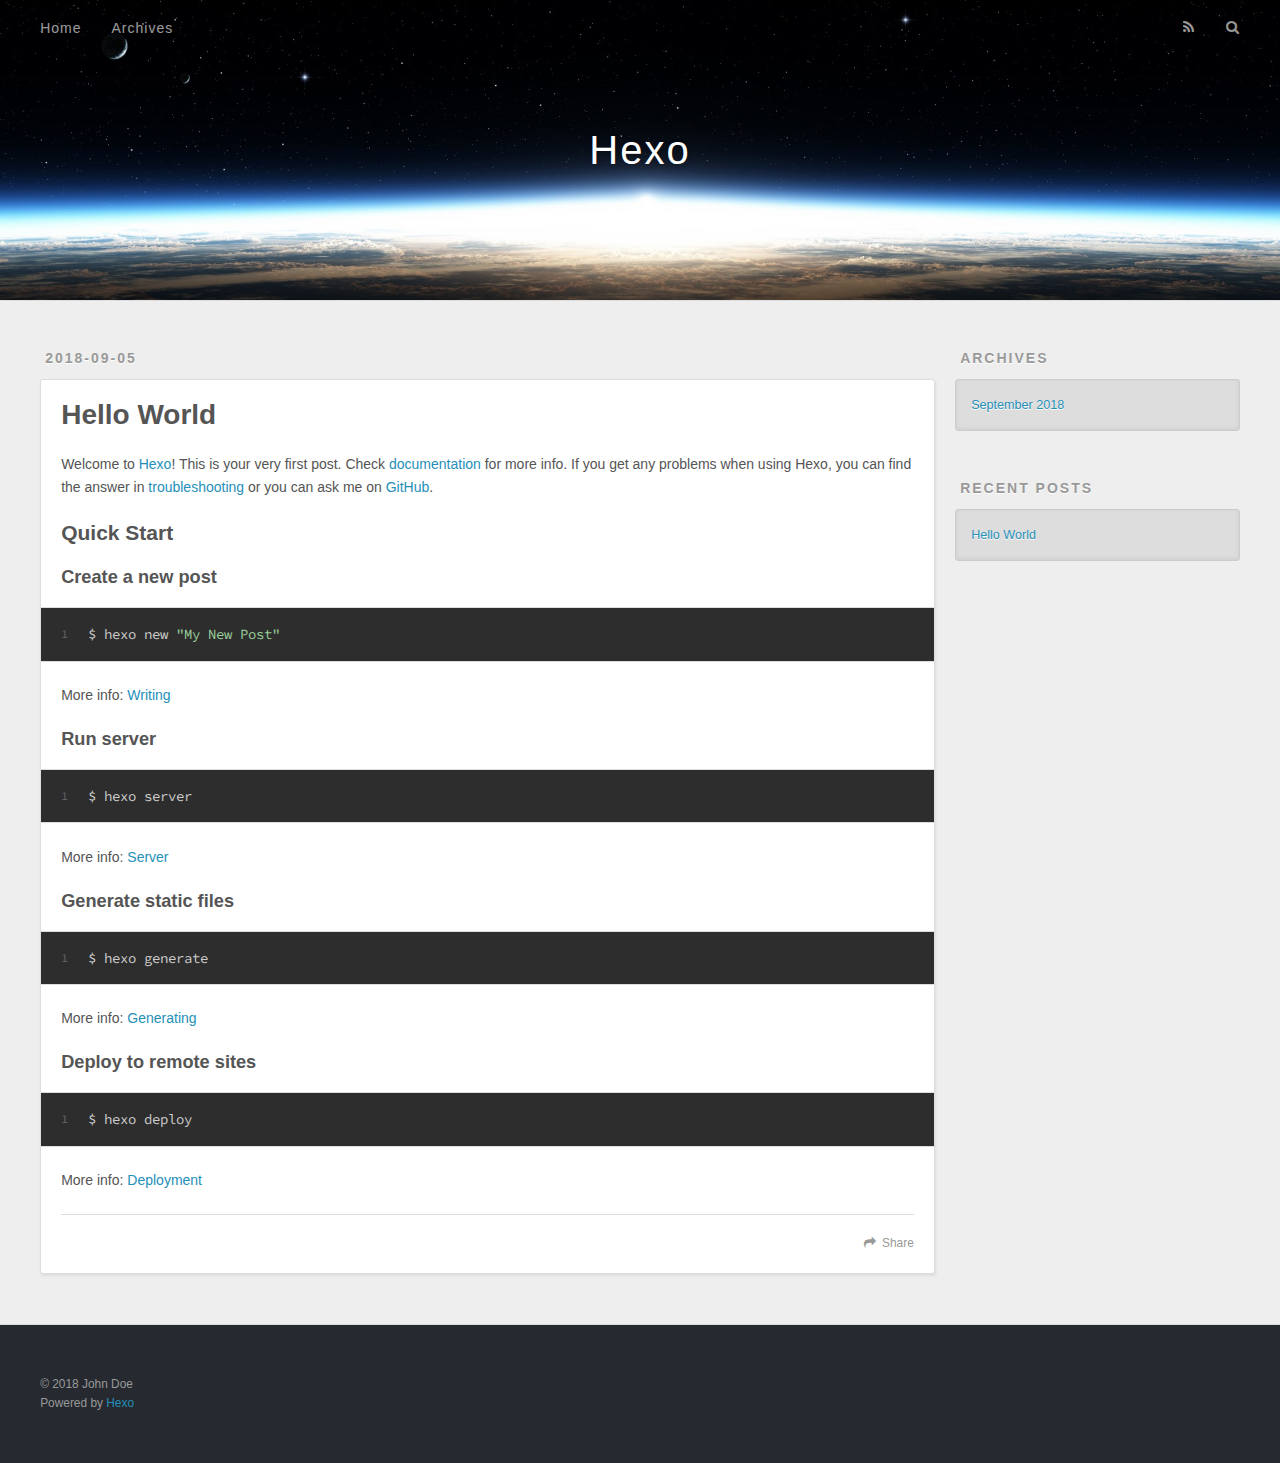
<file: index.html>
<!DOCTYPE html>
<html>
<head>
    <meta charset="utf-8">


    <title>Hexo</title>
    <meta name="viewport" content="width=device-width, initial-scale=1, maximum-scale=1">
    <meta property="og:type" content="website">
    <meta property="og:title" content="Hexo">
    <meta property="og:url" content="http://yoursite.com/index.html">
    <meta property="og:site_name" content="Hexo">
    <meta property="og:locale" content="default">
    <meta name="twitter:card" content="summary">
    <meta name="twitter:title" content="Hexo">

    <link rel="alternate" href="/atom.xml" title="Hexo" type="application/atom+xml">


    <link rel="icon" href="/favicon.png">


    <link href="//fonts.googleapis.com/css?family=Source+Code+Pro" rel="stylesheet" type="text/css">

    <link rel="stylesheet" href="/css/style.css">
</head>

<body>
<div id="container">
    <div id="wrap">
        <header id="header">
            <div id="banner"></div>
            <div id="header-outer" class="outer">
                <div id="header-title" class="inner">
                    <h1 id="logo-wrap">
                        <a href="/" id="logo">Hexo</a>
                    </h1>

                </div>
                <div id="header-inner" class="inner">
                    <nav id="main-nav">
                        <a id="main-nav-toggle" class="nav-icon"></a>

                        <a class="main-nav-link" href="/">Home</a>

                        <a class="main-nav-link" href="/archives">Archives</a>

                    </nav>
                    <nav id="sub-nav">

                        <a id="nav-rss-link" class="nav-icon" href="/atom.xml" title="RSS Feed"></a>

                        <a id="nav-search-btn" class="nav-icon" title="Search"></a>
                    </nav>
                    <div id="search-form-wrap">
                        <form action="//google.com/search" method="get" accept-charset="UTF-8" class="search-form">
                            <input type="search" name="q" class="search-form-input" placeholder="Search">
                            <button type="submit" class="search-form-submit">&#xF002;</button>
                            <input type="hidden" name="sitesearch" value="http://yoursite.com"></form>
                    </div>
                </div>
            </div>
        </header>
        <div class="outer">
            <section id="main">

                <article id="post-hello-world" class="article article-type-post" itemscope itemprop="blogPost">
                    <div class="article-meta">
                        <a href="/2018/09/05/hello-world/" class="article-date">
                            <time datetime="2018-09-05T05:37:55.476Z" itemprop="datePublished">2018-09-05</time>
                        </a>

                    </div>
                    <div class="article-inner">


                        <header class="article-header">


                            <h1 itemprop="name">
                                <a class="article-title" href="/2018/09/05/hello-world/">Hello World</a>
                            </h1>


                        </header>

                        <div class="article-entry" itemprop="articleBody">

                            <p>Welcome to <a href="https://hexo.io/" target="_blank" rel="noopener">Hexo</a>! This is
                                your very first post. Check <a href="https://hexo.io/docs/" target="_blank"
                                                               rel="noopener">documentation</a> for more info. If you
                                get any problems when using Hexo, you can find the answer in <a
                                        href="https://hexo.io/docs/troubleshooting.html" target="_blank" rel="noopener">troubleshooting</a>
                                or you can ask me on <a href="https://github.com/hexojs/hexo/issues" target="_blank"
                                                        rel="noopener">GitHub</a>.</p>
                            <h2 id="Quick-Start"><a href="#Quick-Start" class="headerlink" title="Quick Start"></a>Quick
                                Start</h2>
                            <h3 id="Create-a-new-post"><a href="#Create-a-new-post" class="headerlink"
                                                          title="Create a new post"></a>Create a new post</h3>
                            <figure class="highlight bash">
                                <table>
                                    <tr>
                                        <td class="gutter">
                                            <pre><span class="line">1</span><br></pre>
                                        </td>
                                        <td class="code">
                                            <pre><span class="line">$ hexo new <span class="string">"My New Post"</span></span><br></pre>
                                        </td>
                                    </tr>
                                </table>
                            </figure>
                            <p>More info: <a href="https://hexo.io/docs/writing.html" target="_blank" rel="noopener">Writing</a>
                            </p>
                            <h3 id="Run-server"><a href="#Run-server" class="headerlink" title="Run server"></a>Run
                                server</h3>
                            <figure class="highlight bash">
                                <table>
                                    <tr>
                                        <td class="gutter">
                                            <pre><span class="line">1</span><br></pre>
                                        </td>
                                        <td class="code">
                                            <pre><span class="line">$ hexo server</span><br></pre>
                                        </td>
                                    </tr>
                                </table>
                            </figure>
                            <p>More info: <a href="https://hexo.io/docs/server.html" target="_blank" rel="noopener">Server</a>
                            </p>
                            <h3 id="Generate-static-files"><a href="#Generate-static-files" class="headerlink"
                                                              title="Generate static files"></a>Generate static files
                            </h3>
                            <figure class="highlight bash">
                                <table>
                                    <tr>
                                        <td class="gutter">
                                            <pre><span class="line">1</span><br></pre>
                                        </td>
                                        <td class="code">
                                            <pre><span class="line">$ hexo generate</span><br></pre>
                                        </td>
                                    </tr>
                                </table>
                            </figure>
                            <p>More info: <a href="https://hexo.io/docs/generating.html" target="_blank" rel="noopener">Generating</a>
                            </p>
                            <h3 id="Deploy-to-remote-sites"><a href="#Deploy-to-remote-sites" class="headerlink"
                                                               title="Deploy to remote sites"></a>Deploy to remote sites
                            </h3>
                            <figure class="highlight bash">
                                <table>
                                    <tr>
                                        <td class="gutter">
                                            <pre><span class="line">1</span><br></pre>
                                        </td>
                                        <td class="code">
                                            <pre><span class="line">$ hexo deploy</span><br></pre>
                                        </td>
                                    </tr>
                                </table>
                            </figure>
                            <p>More info: <a href="https://hexo.io/docs/deployment.html" target="_blank" rel="noopener">Deployment</a>
                            </p>


                        </div>
                        <footer class="article-footer">
                            <a data-url="http://yoursite.com/2018/09/05/hello-world/"
                               data-id="cjloprr9y00005wq938q7qvuk" class="article-share-link">Share</a>


                        </footer>
                    </div>

                </article>


            </section>

            <aside id="sidebar">


                <div class="widget-wrap">
                    <h3 class="widget-title">Archives</h3>
                    <div class="widget">
                        <ul class="archive-list">
                            <li class="archive-list-item"><a class="archive-list-link" href="/archives/2018/09/">September
                                2018</a></li>
                        </ul>
                    </div>
                </div>


                <div class="widget-wrap">
                    <h3 class="widget-title">Recent Posts</h3>
                    <div class="widget">
                        <ul>

                            <li>
                                <a href="/2018/09/05/hello-world/">Hello World</a>
                            </li>

                        </ul>
                    </div>
                </div>


            </aside>

        </div>
        <footer id="footer">

            <div class="outer">
                <div id="footer-info" class="inner">
                    &copy; 2018 John Doe<br>
                    Powered by <a href="http://hexo.io/" target="_blank">Hexo</a>
                </div>
            </div>
        </footer>
    </div>
    <nav id="mobile-nav">

        <a href="/" class="mobile-nav-link">Home</a>

        <a href="/archives" class="mobile-nav-link">Archives</a>

    </nav>


    <script src="//ajax.googleapis.com/ajax/libs/jquery/2.0.3/jquery.min.js"></script>


    <link rel="stylesheet" href="/fancybox/jquery.fancybox.css">
    <script src="/fancybox/jquery.fancybox.pack.js"></script>


    <script src="/js/script.js"></script>


</div>
</body>
</html>
</file>
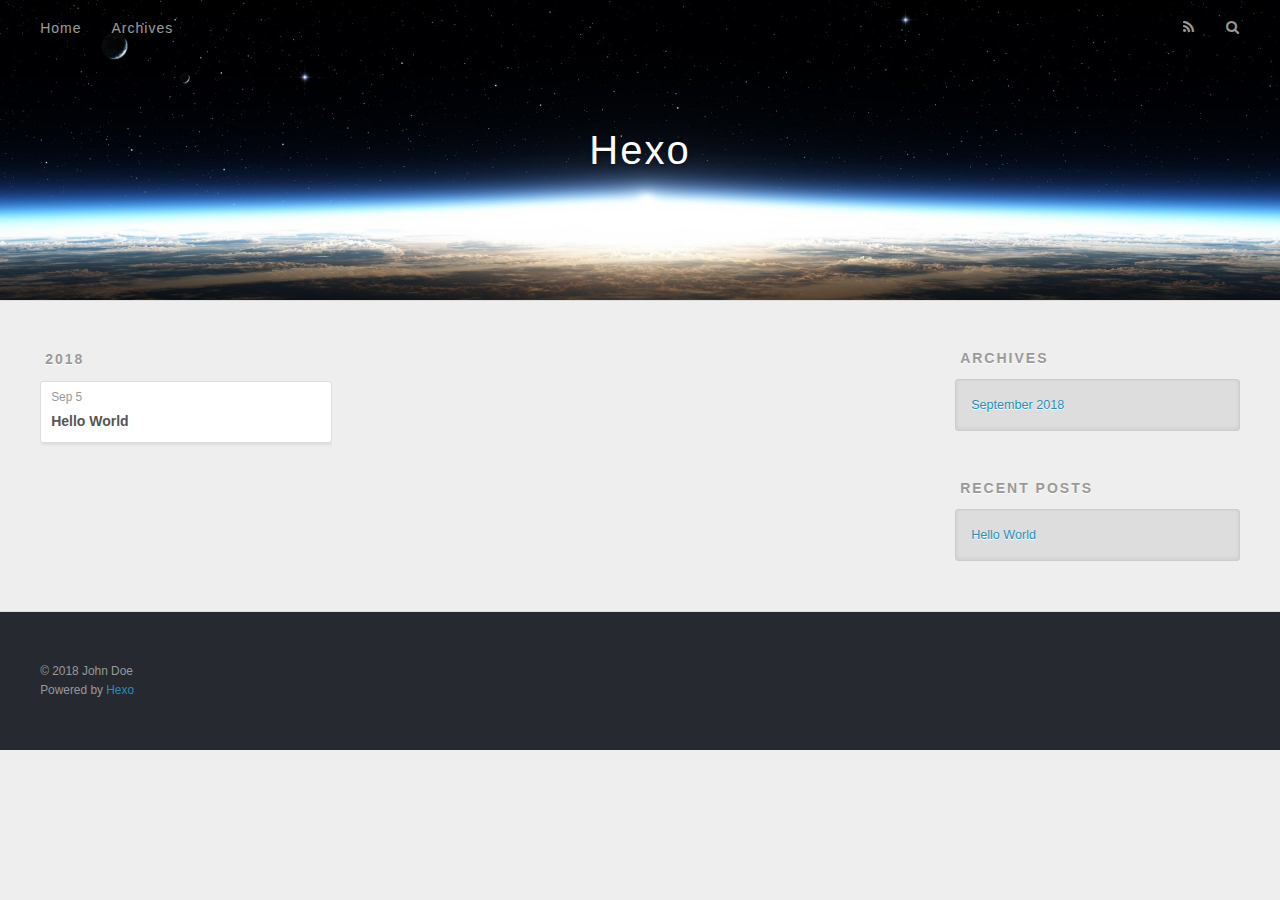
<file: archives/index.html>
<!DOCTYPE html>
<html>
<head>
  <meta charset="utf-8">
  

  
  <title>Archives | Hexo</title>
  <meta name="viewport" content="width=device-width, initial-scale=1, maximum-scale=1">
  <meta property="og:type" content="website">
<meta property="og:title" content="Hexo">
<meta property="og:url" content="http://yoursite.com/archives/index.html">
<meta property="og:site_name" content="Hexo">
<meta property="og:locale" content="default">
<meta name="twitter:card" content="summary">
<meta name="twitter:title" content="Hexo">
  
    <link rel="alternate" href="/atom.xml" title="Hexo" type="application/atom+xml">
  
  
    <link rel="icon" href="/favicon.png">
  
  
    <link href="//fonts.googleapis.com/css?family=Source+Code+Pro" rel="stylesheet" type="text/css">
  
  <link rel="stylesheet" href="/css/style.css">
</head>

<body>
  <div id="container">
    <div id="wrap">
      <header id="header">
  <div id="banner"></div>
  <div id="header-outer" class="outer">
    <div id="header-title" class="inner">
      <h1 id="logo-wrap">
        <a href="/" id="logo">Hexo</a>
      </h1>
      
    </div>
    <div id="header-inner" class="inner">
      <nav id="main-nav">
        <a id="main-nav-toggle" class="nav-icon"></a>
        
          <a class="main-nav-link" href="/">Home</a>
        
          <a class="main-nav-link" href="/archives">Archives</a>
        
      </nav>
      <nav id="sub-nav">
        
          <a id="nav-rss-link" class="nav-icon" href="/atom.xml" title="RSS Feed"></a>
        
        <a id="nav-search-btn" class="nav-icon" title="Search"></a>
      </nav>
      <div id="search-form-wrap">
        <form action="//google.com/search" method="get" accept-charset="UTF-8" class="search-form"><input type="search" name="q" class="search-form-input" placeholder="Search"><button type="submit" class="search-form-submit">&#xF002;</button><input type="hidden" name="sitesearch" value="http://yoursite.com"></form>
      </div>
    </div>
  </div>
</header>
      <div class="outer">
        <section id="main">
  
  
    
    
      
      
      <section class="archives-wrap">
        <div class="archive-year-wrap">
          <a href="/archives/2018" class="archive-year">2018</a>
        </div>
        <div class="archives">
    
    <article class="archive-article archive-type-post">
  <div class="archive-article-inner">
    <header class="archive-article-header">
      <a href="/2018/09/05/hello-world/" class="archive-article-date">
  <time datetime="2018-09-05T05:37:55.476Z" itemprop="datePublished">Sep 5</time>
</a>
      
  
    <h1 itemprop="name">
      <a class="archive-article-title" href="/2018/09/05/hello-world/">Hello World</a>
    </h1>
  

    </header>
  </div>
</article>
  
  
    </div></section>
  


</section>
        
          <aside id="sidebar">
  
    

  
    

  
    
  
    
  <div class="widget-wrap">
    <h3 class="widget-title">Archives</h3>
    <div class="widget">
      <ul class="archive-list"><li class="archive-list-item"><a class="archive-list-link" href="/archives/2018/09/">September 2018</a></li></ul>
    </div>
  </div>


  
    
  <div class="widget-wrap">
    <h3 class="widget-title">Recent Posts</h3>
    <div class="widget">
      <ul>
        
          <li>
            <a href="/2018/09/05/hello-world/">Hello World</a>
          </li>
        
      </ul>
    </div>
  </div>

  
</aside>
        
      </div>
      <footer id="footer">
  
  <div class="outer">
    <div id="footer-info" class="inner">
      &copy; 2018 John Doe<br>
      Powered by <a href="http://hexo.io/" target="_blank">Hexo</a>
    </div>
  </div>
</footer>
    </div>
    <nav id="mobile-nav">
  
    <a href="/" class="mobile-nav-link">Home</a>
  
    <a href="/archives" class="mobile-nav-link">Archives</a>
  
</nav>
    

<script src="//ajax.googleapis.com/ajax/libs/jquery/2.0.3/jquery.min.js"></script>


  <link rel="stylesheet" href="/fancybox/jquery.fancybox.css">
  <script src="/fancybox/jquery.fancybox.pack.js"></script>


<script src="/js/script.js"></script>



  </div>
</body>
</html>
</file>
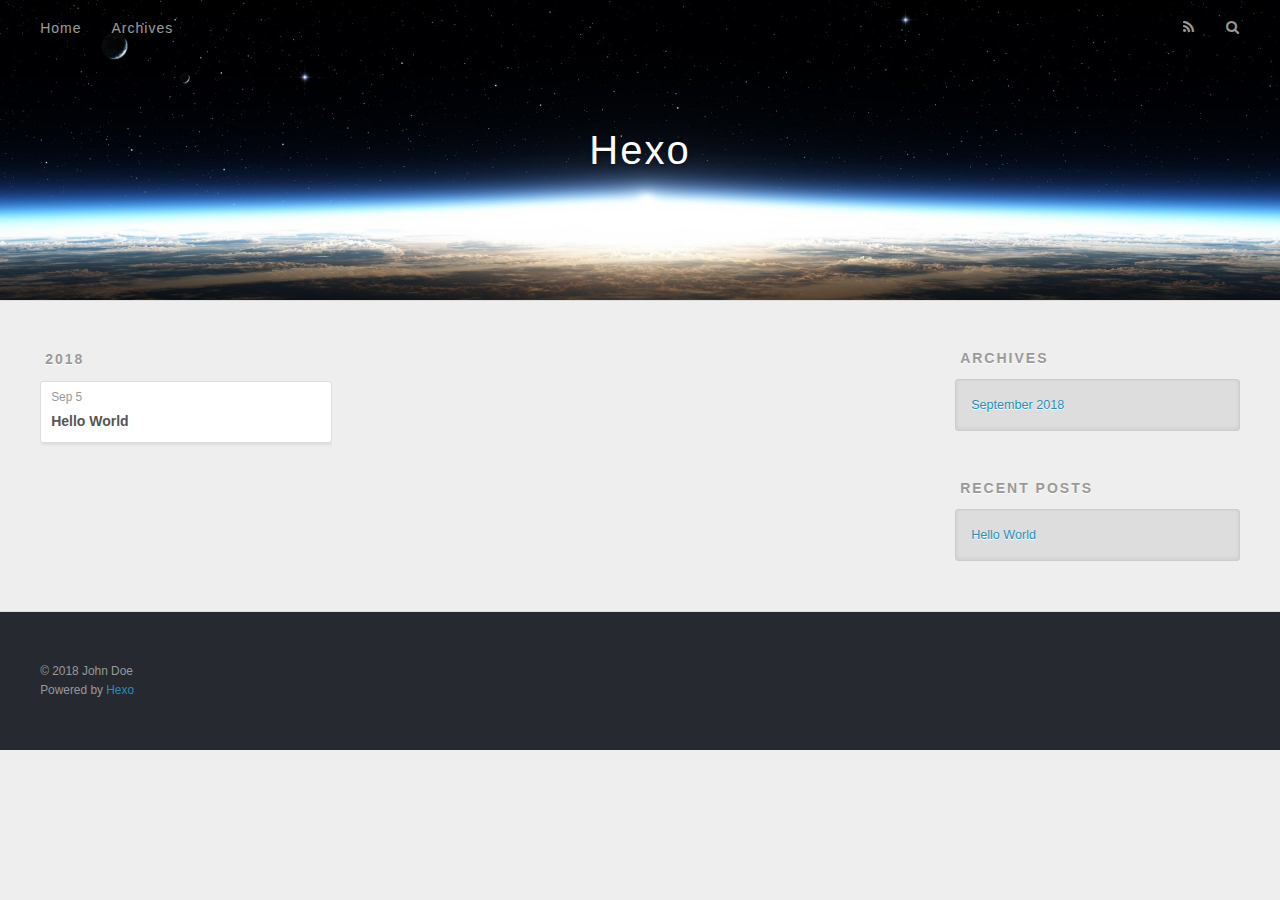
<file: archives/2018/index.html>
<!DOCTYPE html>
<html>
<head>
  <meta charset="utf-8">
  

  
  <title>Archives: 2018 | Hexo</title>
  <meta name="viewport" content="width=device-width, initial-scale=1, maximum-scale=1">
  <meta property="og:type" content="website">
<meta property="og:title" content="Hexo">
<meta property="og:url" content="http://yoursite.com/archives/2018/index.html">
<meta property="og:site_name" content="Hexo">
<meta property="og:locale" content="default">
<meta name="twitter:card" content="summary">
<meta name="twitter:title" content="Hexo">
  
    <link rel="alternate" href="/atom.xml" title="Hexo" type="application/atom+xml">
  
  
    <link rel="icon" href="/favicon.png">
  
  
    <link href="//fonts.googleapis.com/css?family=Source+Code+Pro" rel="stylesheet" type="text/css">
  
  <link rel="stylesheet" href="/css/style.css">
</head>

<body>
  <div id="container">
    <div id="wrap">
      <header id="header">
  <div id="banner"></div>
  <div id="header-outer" class="outer">
    <div id="header-title" class="inner">
      <h1 id="logo-wrap">
        <a href="/" id="logo">Hexo</a>
      </h1>
      
    </div>
    <div id="header-inner" class="inner">
      <nav id="main-nav">
        <a id="main-nav-toggle" class="nav-icon"></a>
        
          <a class="main-nav-link" href="/">Home</a>
        
          <a class="main-nav-link" href="/archives">Archives</a>
        
      </nav>
      <nav id="sub-nav">
        
          <a id="nav-rss-link" class="nav-icon" href="/atom.xml" title="RSS Feed"></a>
        
        <a id="nav-search-btn" class="nav-icon" title="Search"></a>
      </nav>
      <div id="search-form-wrap">
        <form action="//google.com/search" method="get" accept-charset="UTF-8" class="search-form"><input type="search" name="q" class="search-form-input" placeholder="Search"><button type="submit" class="search-form-submit">&#xF002;</button><input type="hidden" name="sitesearch" value="http://yoursite.com"></form>
      </div>
    </div>
  </div>
</header>
      <div class="outer">
        <section id="main">
  
  
    
    
      
      
      <section class="archives-wrap">
        <div class="archive-year-wrap">
          <a href="/archives/2018" class="archive-year">2018</a>
        </div>
        <div class="archives">
    
    <article class="archive-article archive-type-post">
  <div class="archive-article-inner">
    <header class="archive-article-header">
      <a href="/2018/09/05/hello-world/" class="archive-article-date">
  <time datetime="2018-09-05T05:37:55.476Z" itemprop="datePublished">Sep 5</time>
</a>
      
  
    <h1 itemprop="name">
      <a class="archive-article-title" href="/2018/09/05/hello-world/">Hello World</a>
    </h1>
  

    </header>
  </div>
</article>
  
  
    </div></section>
  


</section>
        
          <aside id="sidebar">
  
    

  
    

  
    
  
    
  <div class="widget-wrap">
    <h3 class="widget-title">Archives</h3>
    <div class="widget">
      <ul class="archive-list"><li class="archive-list-item"><a class="archive-list-link" href="/archives/2018/09/">September 2018</a></li></ul>
    </div>
  </div>


  
    
  <div class="widget-wrap">
    <h3 class="widget-title">Recent Posts</h3>
    <div class="widget">
      <ul>
        
          <li>
            <a href="/2018/09/05/hello-world/">Hello World</a>
          </li>
        
      </ul>
    </div>
  </div>

  
</aside>
        
      </div>
      <footer id="footer">
  
  <div class="outer">
    <div id="footer-info" class="inner">
      &copy; 2018 John Doe<br>
      Powered by <a href="http://hexo.io/" target="_blank">Hexo</a>
    </div>
  </div>
</footer>
    </div>
    <nav id="mobile-nav">
  
    <a href="/" class="mobile-nav-link">Home</a>
  
    <a href="/archives" class="mobile-nav-link">Archives</a>
  
</nav>
    

<script src="//ajax.googleapis.com/ajax/libs/jquery/2.0.3/jquery.min.js"></script>


  <link rel="stylesheet" href="/fancybox/jquery.fancybox.css">
  <script src="/fancybox/jquery.fancybox.pack.js"></script>


<script src="/js/script.js"></script>



  </div>
</body>
</html>
</file>
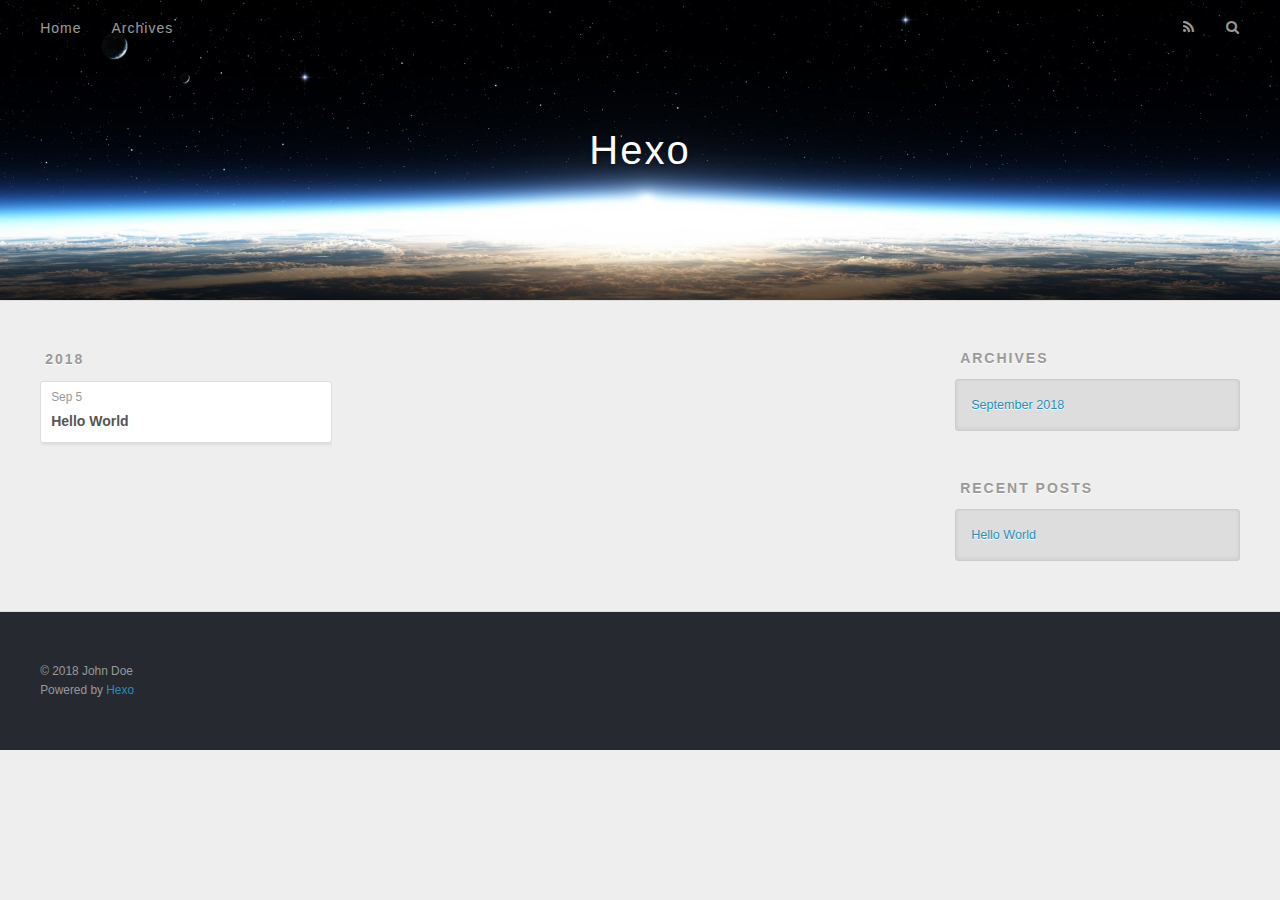
<file: archives/2018/09/index.html>
<!DOCTYPE html>
<html>
<head>
  <meta charset="utf-8">
  

  
  <title>Archives: 2018/9 | Hexo</title>
  <meta name="viewport" content="width=device-width, initial-scale=1, maximum-scale=1">
  <meta property="og:type" content="website">
<meta property="og:title" content="Hexo">
<meta property="og:url" content="http://yoursite.com/archives/2018/09/index.html">
<meta property="og:site_name" content="Hexo">
<meta property="og:locale" content="default">
<meta name="twitter:card" content="summary">
<meta name="twitter:title" content="Hexo">
  
    <link rel="alternate" href="/atom.xml" title="Hexo" type="application/atom+xml">
  
  
    <link rel="icon" href="/favicon.png">
  
  
    <link href="//fonts.googleapis.com/css?family=Source+Code+Pro" rel="stylesheet" type="text/css">
  
  <link rel="stylesheet" href="/css/style.css">
</head>

<body>
  <div id="container">
    <div id="wrap">
      <header id="header">
  <div id="banner"></div>
  <div id="header-outer" class="outer">
    <div id="header-title" class="inner">
      <h1 id="logo-wrap">
        <a href="/" id="logo">Hexo</a>
      </h1>
      
    </div>
    <div id="header-inner" class="inner">
      <nav id="main-nav">
        <a id="main-nav-toggle" class="nav-icon"></a>
        
          <a class="main-nav-link" href="/">Home</a>
        
          <a class="main-nav-link" href="/archives">Archives</a>
        
      </nav>
      <nav id="sub-nav">
        
          <a id="nav-rss-link" class="nav-icon" href="/atom.xml" title="RSS Feed"></a>
        
        <a id="nav-search-btn" class="nav-icon" title="Search"></a>
      </nav>
      <div id="search-form-wrap">
        <form action="//google.com/search" method="get" accept-charset="UTF-8" class="search-form"><input type="search" name="q" class="search-form-input" placeholder="Search"><button type="submit" class="search-form-submit">&#xF002;</button><input type="hidden" name="sitesearch" value="http://yoursite.com"></form>
      </div>
    </div>
  </div>
</header>
      <div class="outer">
        <section id="main">
  
  
    
    
      
      
      <section class="archives-wrap">
        <div class="archive-year-wrap">
          <a href="/archives/2018" class="archive-year">2018</a>
        </div>
        <div class="archives">
    
    <article class="archive-article archive-type-post">
  <div class="archive-article-inner">
    <header class="archive-article-header">
      <a href="/2018/09/05/hello-world/" class="archive-article-date">
  <time datetime="2018-09-05T05:37:55.476Z" itemprop="datePublished">Sep 5</time>
</a>
      
  
    <h1 itemprop="name">
      <a class="archive-article-title" href="/2018/09/05/hello-world/">Hello World</a>
    </h1>
  

    </header>
  </div>
</article>
  
  
    </div></section>
  


</section>
        
          <aside id="sidebar">
  
    

  
    

  
    
  
    
  <div class="widget-wrap">
    <h3 class="widget-title">Archives</h3>
    <div class="widget">
      <ul class="archive-list"><li class="archive-list-item"><a class="archive-list-link" href="/archives/2018/09/">September 2018</a></li></ul>
    </div>
  </div>


  
    
  <div class="widget-wrap">
    <h3 class="widget-title">Recent Posts</h3>
    <div class="widget">
      <ul>
        
          <li>
            <a href="/2018/09/05/hello-world/">Hello World</a>
          </li>
        
      </ul>
    </div>
  </div>

  
</aside>
        
      </div>
      <footer id="footer">
  
  <div class="outer">
    <div id="footer-info" class="inner">
      &copy; 2018 John Doe<br>
      Powered by <a href="http://hexo.io/" target="_blank">Hexo</a>
    </div>
  </div>
</footer>
    </div>
    <nav id="mobile-nav">
  
    <a href="/" class="mobile-nav-link">Home</a>
  
    <a href="/archives" class="mobile-nav-link">Archives</a>
  
</nav>
    

<script src="//ajax.googleapis.com/ajax/libs/jquery/2.0.3/jquery.min.js"></script>


  <link rel="stylesheet" href="/fancybox/jquery.fancybox.css">
  <script src="/fancybox/jquery.fancybox.pack.js"></script>


<script src="/js/script.js"></script>



  </div>
</body>
</html>
</file>
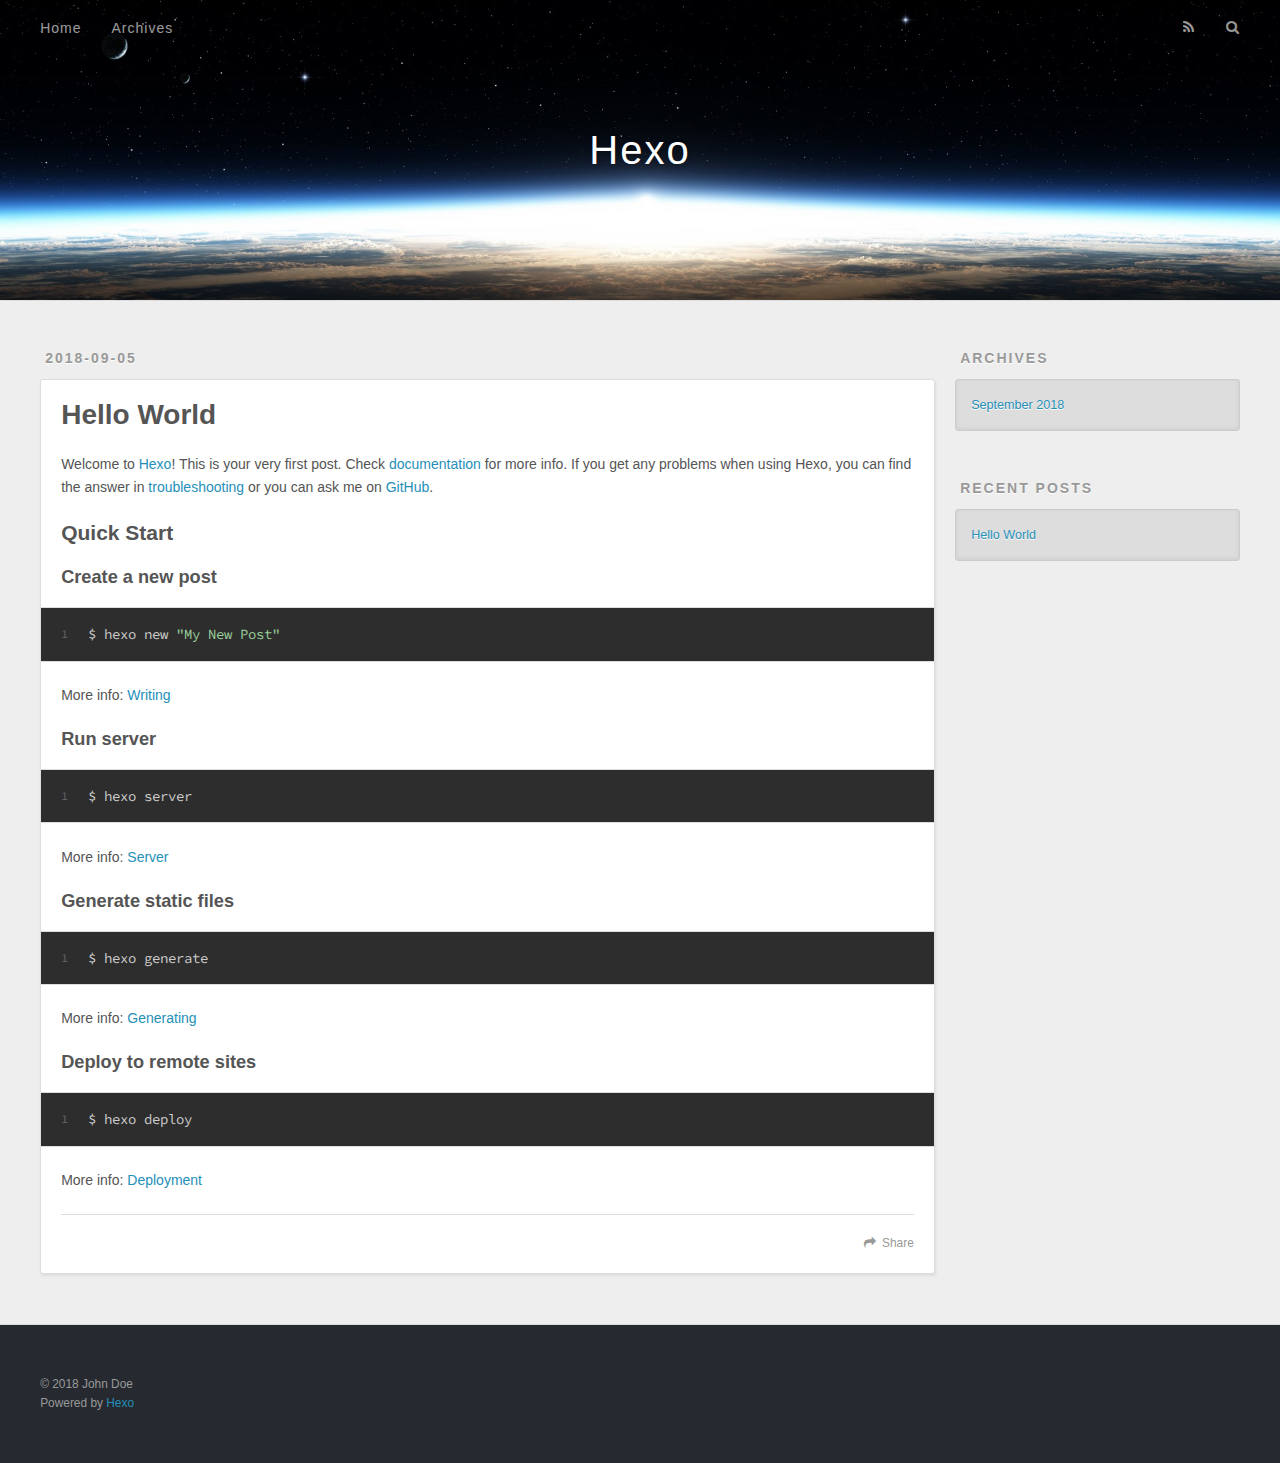
<file: 2018/09/05/hello-world/index.html>
<!DOCTYPE html>
<html>
<head>
  <meta charset="utf-8">
  

  
  <title>Hello World | Hexo</title>
  <meta name="viewport" content="width=device-width, initial-scale=1, maximum-scale=1">
  <meta name="description" content="Welcome to Hexo! This is your very first post. Check documentation for more info. If you get any problems when using Hexo, you can find the answer in troubleshooting or you can ask me on GitHub. Quick">
<meta property="og:type" content="article">
<meta property="og:title" content="Hello World">
<meta property="og:url" content="http://yoursite.com/2018/09/05/hello-world/index.html">
<meta property="og:site_name" content="Hexo">
<meta property="og:description" content="Welcome to Hexo! This is your very first post. Check documentation for more info. If you get any problems when using Hexo, you can find the answer in troubleshooting or you can ask me on GitHub. Quick">
<meta property="og:locale" content="default">
<meta property="og:updated_time" content="2018-09-05T05:37:55.476Z">
<meta name="twitter:card" content="summary">
<meta name="twitter:title" content="Hello World">
<meta name="twitter:description" content="Welcome to Hexo! This is your very first post. Check documentation for more info. If you get any problems when using Hexo, you can find the answer in troubleshooting or you can ask me on GitHub. Quick">
  
    <link rel="alternate" href="/atom.xml" title="Hexo" type="application/atom+xml">
  
  
    <link rel="icon" href="/favicon.png">
  
  
    <link href="//fonts.googleapis.com/css?family=Source+Code+Pro" rel="stylesheet" type="text/css">
  
  <link rel="stylesheet" href="/css/style.css">
</head>

<body>
  <div id="container">
    <div id="wrap">
      <header id="header">
  <div id="banner"></div>
  <div id="header-outer" class="outer">
    <div id="header-title" class="inner">
      <h1 id="logo-wrap">
        <a href="/" id="logo">Hexo</a>
      </h1>
      
    </div>
    <div id="header-inner" class="inner">
      <nav id="main-nav">
        <a id="main-nav-toggle" class="nav-icon"></a>
        
          <a class="main-nav-link" href="/">Home</a>
        
          <a class="main-nav-link" href="/archives">Archives</a>
        
      </nav>
      <nav id="sub-nav">
        
          <a id="nav-rss-link" class="nav-icon" href="/atom.xml" title="RSS Feed"></a>
        
        <a id="nav-search-btn" class="nav-icon" title="Search"></a>
      </nav>
      <div id="search-form-wrap">
        <form action="//google.com/search" method="get" accept-charset="UTF-8" class="search-form"><input type="search" name="q" class="search-form-input" placeholder="Search"><button type="submit" class="search-form-submit">&#xF002;</button><input type="hidden" name="sitesearch" value="http://yoursite.com"></form>
      </div>
    </div>
  </div>
</header>
      <div class="outer">
        <section id="main"><article id="post-hello-world" class="article article-type-post" itemscope itemprop="blogPost">
  <div class="article-meta">
    <a href="/2018/09/05/hello-world/" class="article-date">
  <time datetime="2018-09-05T05:37:55.476Z" itemprop="datePublished">2018-09-05</time>
</a>
    
  </div>
  <div class="article-inner">
    
    
      <header class="article-header">
        
  
    <h1 class="article-title" itemprop="name">
      Hello World
    </h1>
  

      </header>
    
    <div class="article-entry" itemprop="articleBody">
      
        <p>Welcome to <a href="https://hexo.io/" target="_blank" rel="noopener">Hexo</a>! This is your very first post. Check <a href="https://hexo.io/docs/" target="_blank" rel="noopener">documentation</a> for more info. If you get any problems when using Hexo, you can find the answer in <a href="https://hexo.io/docs/troubleshooting.html" target="_blank" rel="noopener">troubleshooting</a> or you can ask me on <a href="https://github.com/hexojs/hexo/issues" target="_blank" rel="noopener">GitHub</a>.</p>
<h2 id="Quick-Start"><a href="#Quick-Start" class="headerlink" title="Quick Start"></a>Quick Start</h2><h3 id="Create-a-new-post"><a href="#Create-a-new-post" class="headerlink" title="Create a new post"></a>Create a new post</h3><figure class="highlight bash"><table><tr><td class="gutter"><pre><span class="line">1</span><br></pre></td><td class="code"><pre><span class="line">$ hexo new <span class="string">"My New Post"</span></span><br></pre></td></tr></table></figure>
<p>More info: <a href="https://hexo.io/docs/writing.html" target="_blank" rel="noopener">Writing</a></p>
<h3 id="Run-server"><a href="#Run-server" class="headerlink" title="Run server"></a>Run server</h3><figure class="highlight bash"><table><tr><td class="gutter"><pre><span class="line">1</span><br></pre></td><td class="code"><pre><span class="line">$ hexo server</span><br></pre></td></tr></table></figure>
<p>More info: <a href="https://hexo.io/docs/server.html" target="_blank" rel="noopener">Server</a></p>
<h3 id="Generate-static-files"><a href="#Generate-static-files" class="headerlink" title="Generate static files"></a>Generate static files</h3><figure class="highlight bash"><table><tr><td class="gutter"><pre><span class="line">1</span><br></pre></td><td class="code"><pre><span class="line">$ hexo generate</span><br></pre></td></tr></table></figure>
<p>More info: <a href="https://hexo.io/docs/generating.html" target="_blank" rel="noopener">Generating</a></p>
<h3 id="Deploy-to-remote-sites"><a href="#Deploy-to-remote-sites" class="headerlink" title="Deploy to remote sites"></a>Deploy to remote sites</h3><figure class="highlight bash"><table><tr><td class="gutter"><pre><span class="line">1</span><br></pre></td><td class="code"><pre><span class="line">$ hexo deploy</span><br></pre></td></tr></table></figure>
<p>More info: <a href="https://hexo.io/docs/deployment.html" target="_blank" rel="noopener">Deployment</a></p>

      
    </div>
    <footer class="article-footer">
      <a data-url="http://yoursite.com/2018/09/05/hello-world/" data-id="cjloprr9y00005wq938q7qvuk" class="article-share-link">Share</a>
      
      
    </footer>
  </div>
  
    
  
</article>

</section>
        
          <aside id="sidebar">
  
    

  
    

  
    
  
    
  <div class="widget-wrap">
    <h3 class="widget-title">Archives</h3>
    <div class="widget">
      <ul class="archive-list"><li class="archive-list-item"><a class="archive-list-link" href="/archives/2018/09/">September 2018</a></li></ul>
    </div>
  </div>


  
    
  <div class="widget-wrap">
    <h3 class="widget-title">Recent Posts</h3>
    <div class="widget">
      <ul>
        
          <li>
            <a href="/2018/09/05/hello-world/">Hello World</a>
          </li>
        
      </ul>
    </div>
  </div>

  
</aside>
        
      </div>
      <footer id="footer">
  
  <div class="outer">
    <div id="footer-info" class="inner">
      &copy; 2018 John Doe<br>
      Powered by <a href="http://hexo.io/" target="_blank">Hexo</a>
    </div>
  </div>
</footer>
    </div>
    <nav id="mobile-nav">
  
    <a href="/" class="mobile-nav-link">Home</a>
  
    <a href="/archives" class="mobile-nav-link">Archives</a>
  
</nav>
    

<script src="//ajax.googleapis.com/ajax/libs/jquery/2.0.3/jquery.min.js"></script>


  <link rel="stylesheet" href="/fancybox/jquery.fancybox.css">
  <script src="/fancybox/jquery.fancybox.pack.js"></script>


<script src="/js/script.js"></script>



  </div>
</body>
</html>
</file>
<file: css/style.css>
body {
  width: 100%;
}
body:before,
body:after {
  content: "";
  display: table;
}
body:after {
  clear: both;
}
html,
body,
div,
span,
applet,
object,
iframe,
h1,
h2,
h3,
h4,
h5,
h6,
p,
blockquote,
pre,
a,
abbr,
acronym,
address,
big,
cite,
code,
del,
dfn,
em,
img,
ins,
kbd,
q,
s,
samp,
small,
strike,
strong,
sub,
sup,
tt,
var,
dl,
dt,
dd,
ol,
ul,
li,
fieldset,
form,
label,
legend,
table,
caption,
tbody,
tfoot,
thead,
tr,
th,
td {
  margin: 0;
  padding: 0;
  border: 0;
  outline: 0;
  font-weight: inherit;
  font-style: inherit;
  font-family: inherit;
  font-size: 100%;
  vertical-align: baseline;
}
body {
  line-height: 1;
  color: #000;
  background: #fff;
}
ol,
ul {
  list-style: none;
}
table {
  border-collapse: separate;
  border-spacing: 0;
  vertical-align: middle;
}
caption,
th,
td {
  text-align: left;
  font-weight: normal;
  vertical-align: middle;
}
a img {
  border: none;
}
input,
button {
  margin: 0;
  padding: 0;
}
input::-moz-focus-inner,
button::-moz-focus-inner {
  border: 0;
  padding: 0;
}
@font-face {
  font-family: FontAwesome;
  font-style: normal;
  font-weight: normal;
  src: url("fonts/fontawesome-webfont.eot?v=#4.0.3");
  src: url("fonts/fontawesome-webfont.eot?#iefix&v=#4.0.3") format("embedded-opentype"), url("fonts/fontawesome-webfont.woff?v=#4.0.3") format("woff"), url("fonts/fontawesome-webfont.ttf?v=#4.0.3") format("truetype"), url("fonts/fontawesome-webfont.svg#fontawesomeregular?v=#4.0.3") format("svg");
}
html,
body,
#container {
  height: 100%;
}
body {
  background: #eee;
  font: 14px -apple-system, BlinkMacSystemFont, "Segoe UI", "Roboto", "Oxygen", "Ubuntu", "Cantarell", "Fira Sans", "Droid Sans", "Helvetica Neue", sans-serif;
  -webkit-text-size-adjust: 100%;
}
.outer {
  max-width: 1220px;
  margin: 0 auto;
  padding: 0 20px;
}
.outer:before,
.outer:after {
  content: "";
  display: table;
}
.outer:after {
  clear: both;
}
.inner {
  display: inline;
  float: left;
  width: 98.33333333333333%;
  margin: 0 0.833333333333333%;
}
.left,
.alignleft {
  float: left;
}
.right,
.alignright {
  float: right;
}
.clear {
  clear: both;
}
#container {
  position: relative;
}
.mobile-nav-on {
  overflow: hidden;
}
#wrap {
  height: 100%;
  width: 100%;
  position: absolute;
  top: 0;
  left: 0;
  -webkit-transition: 0.2s ease-out;
  -moz-transition: 0.2s ease-out;
  -ms-transition: 0.2s ease-out;
  transition: 0.2s ease-out;
  z-index: 1;
  background: #eee;
}
.mobile-nav-on #wrap {
  left: 280px;
}
@media screen and (min-width: 768px) {
  #main {
    display: inline;
    float: left;
    width: 73.33333333333333%;
    margin: 0 0.833333333333333%;
  }
}
.article-date,
.article-category-link,
.archive-year,
.widget-title {
  text-decoration: none;
  text-transform: uppercase;
  letter-spacing: 2px;
  color: #999;
  margin-bottom: 1em;
  margin-left: 5px;
  line-height: 1em;
  text-shadow: 0 1px #fff;
  font-weight: bold;
}
.article-inner,
.archive-article-inner {
  background: #fff;
  -webkit-box-shadow: 1px 2px 3px #ddd;
  box-shadow: 1px 2px 3px #ddd;
  border: 1px solid #ddd;
  border-radius: 3px;
}
.article-entry h1,
.widget h1 {
  font-size: 2em;
}
.article-entry h2,
.widget h2 {
  font-size: 1.5em;
}
.article-entry h3,
.widget h3 {
  font-size: 1.3em;
}
.article-entry h4,
.widget h4 {
  font-size: 1.2em;
}
.article-entry h5,
.widget h5 {
  font-size: 1em;
}
.article-entry h6,
.widget h6 {
  font-size: 1em;
  color: #999;
}
.article-entry hr,
.widget hr {
  border: 1px dashed #ddd;
}
.article-entry strong,
.widget strong {
  font-weight: bold;
}
.article-entry em,
.widget em,
.article-entry cite,
.widget cite {
  font-style: italic;
}
.article-entry sup,
.widget sup,
.article-entry sub,
.widget sub {
  font-size: 0.75em;
  line-height: 0;
  position: relative;
  vertical-align: baseline;
}
.article-entry sup,
.widget sup {
  top: -0.5em;
}
.article-entry sub,
.widget sub {
  bottom: -0.2em;
}
.article-entry small,
.widget small {
  font-size: 0.85em;
}
.article-entry acronym,
.widget acronym,
.article-entry abbr,
.widget abbr {
  border-bottom: 1px dotted;
}
.article-entry ul,
.widget ul,
.article-entry ol,
.widget ol,
.article-entry dl,
.widget dl {
  margin: 0 20px;
  line-height: 1.6em;
}
.article-entry ul ul,
.widget ul ul,
.article-entry ol ul,
.widget ol ul,
.article-entry ul ol,
.widget ul ol,
.article-entry ol ol,
.widget ol ol {
  margin-top: 0;
  margin-bottom: 0;
}
.article-entry ul,
.widget ul {
  list-style: disc;
}
.article-entry ol,
.widget ol {
  list-style: decimal;
}
.article-entry dt,
.widget dt {
  font-weight: bold;
}
#header {
  height: 300px;
  position: relative;
  border-bottom: 1px solid #ddd;
}
#header:before,
#header:after {
  content: "";
  position: absolute;
  left: 0;
  right: 0;
  height: 40px;
}
#header:before {
  top: 0;
  background: -webkit-linear-gradient(rgba(0,0,0,0.2), transparent);
  background: -moz-linear-gradient(rgba(0,0,0,0.2), transparent);
  background: -ms-linear-gradient(rgba(0,0,0,0.2), transparent);
  background: linear-gradient(rgba(0,0,0,0.2), transparent);
}
#header:after {
  bottom: 0;
  background: -webkit-linear-gradient(transparent, rgba(0,0,0,0.2));
  background: -moz-linear-gradient(transparent, rgba(0,0,0,0.2));
  background: -ms-linear-gradient(transparent, rgba(0,0,0,0.2));
  background: linear-gradient(transparent, rgba(0,0,0,0.2));
}
#header-outer {
  height: 100%;
  position: relative;
}
#header-inner {
  position: relative;
  overflow: hidden;
}
#banner {
  position: absolute;
  top: 0;
  left: 0;
  width: 100%;
  height: 100%;
  background: url("images/banner.jpg") center #000;
  -webkit-background-size: cover;
  -moz-background-size: cover;
  background-size: cover;
  z-index: -1;
}
#header-title {
  text-align: center;
  height: 40px;
  position: absolute;
  top: 50%;
  left: 0;
  margin-top: -20px;
}
#logo,
#subtitle {
  text-decoration: none;
  color: #fff;
  font-weight: 300;
  text-shadow: 0 1px 4px rgba(0,0,0,0.3);
}
#logo {
  font-size: 40px;
  line-height: 40px;
  letter-spacing: 2px;
}
#subtitle {
  font-size: 16px;
  line-height: 16px;
  letter-spacing: 1px;
}
#subtitle-wrap {
  margin-top: 16px;
}
#main-nav {
  float: left;
  margin-left: -15px;
}
.nav-icon,
.main-nav-link {
  float: left;
  color: #fff;
  opacity: 0.6;
  text-decoration: none;
  text-shadow: 0 1px rgba(0,0,0,0.2);
  -webkit-transition: opacity 0.2s;
  -moz-transition: opacity 0.2s;
  -ms-transition: opacity 0.2s;
  transition: opacity 0.2s;
  display: block;
  padding: 20px 15px;
}
.nav-icon:hover,
.main-nav-link:hover {
  opacity: 1;
}
.nav-icon {
  font-family: FontAwesome;
  text-align: center;
  font-size: 14px;
  width: 14px;
  height: 14px;
  padding: 20px 15px;
  position: relative;
  cursor: pointer;
}
.main-nav-link {
  font-weight: 300;
  letter-spacing: 1px;
}
@media screen and (max-width: 479px) {
  .main-nav-link {
    display: none;
  }
}
#main-nav-toggle {
  display: none;
}
#main-nav-toggle:before {
  content: "\f0c9";
}
@media screen and (max-width: 479px) {
  #main-nav-toggle {
    display: block;
  }
}
#sub-nav {
  float: right;
  margin-right: -15px;
}
#nav-rss-link:before {
  content: "\f09e";
}
#nav-search-btn:before {
  content: "\f002";
}
#search-form-wrap {
  position: absolute;
  top: 15px;
  width: 150px;
  height: 30px;
  right: -150px;
  opacity: 0;
  -webkit-transition: 0.2s ease-out;
  -moz-transition: 0.2s ease-out;
  -ms-transition: 0.2s ease-out;
  transition: 0.2s ease-out;
}
#search-form-wrap.on {
  opacity: 1;
  right: 0;
}
@media screen and (max-width: 479px) {
  #search-form-wrap {
    width: 100%;
    right: -100%;
  }
}
.search-form {
  position: absolute;
  top: 0;
  left: 0;
  right: 0;
  background: #fff;
  padding: 5px 15px;
  border-radius: 15px;
  -webkit-box-shadow: 0 0 10px rgba(0,0,0,0.3);
  box-shadow: 0 0 10px rgba(0,0,0,0.3);
}
.search-form-input {
  border: none;
  background: none;
  color: #555;
  width: 100%;
  font: 13px -apple-system, BlinkMacSystemFont, "Segoe UI", "Roboto", "Oxygen", "Ubuntu", "Cantarell", "Fira Sans", "Droid Sans", "Helvetica Neue", sans-serif;
  outline: none;
}
.search-form-input::-webkit-search-results-decoration,
.search-form-input::-webkit-search-cancel-button {
  -webkit-appearance: none;
}
.search-form-submit {
  position: absolute;
  top: 50%;
  right: 10px;
  margin-top: -7px;
  font: 13px FontAwesome;
  border: none;
  background: none;
  color: #bbb;
  cursor: pointer;
}
.search-form-submit:hover,
.search-form-submit:focus {
  color: #777;
}
.article {
  margin: 50px 0;
}
.article-inner {
  overflow: hidden;
}
.article-meta:before,
.article-meta:after {
  content: "";
  display: table;
}
.article-meta:after {
  clear: both;
}
.article-date {
  float: left;
}
.article-category {
  float: left;
  line-height: 1em;
  color: #ccc;
  text-shadow: 0 1px #fff;
  margin-left: 8px;
}
.article-category:before {
  content: "\2022";
}
.article-category-link {
  margin: 0 12px 1em;
}
.article-header {
  padding: 20px 20px 0;
}
.article-title {
  text-decoration: none;
  font-size: 2em;
  font-weight: bold;
  color: #555;
  line-height: 1.1em;
  -webkit-transition: color 0.2s;
  -moz-transition: color 0.2s;
  -ms-transition: color 0.2s;
  transition: color 0.2s;
}
a.article-title:hover {
  color: #258fb8;
}
.article-entry {
  color: #555;
  padding: 0 20px;
}
.article-entry:before,
.article-entry:after {
  content: "";
  display: table;
}
.article-entry:after {
  clear: both;
}
.article-entry p,
.article-entry table {
  line-height: 1.6em;
  margin: 1.6em 0;
}
.article-entry h1,
.article-entry h2,
.article-entry h3,
.article-entry h4,
.article-entry h5,
.article-entry h6 {
  font-weight: bold;
}
.article-entry h1,
.article-entry h2,
.article-entry h3,
.article-entry h4,
.article-entry h5,
.article-entry h6 {
  line-height: 1.1em;
  margin: 1.1em 0;
}
.article-entry a {
  color: #258fb8;
  text-decoration: none;
}
.article-entry a:hover {
  text-decoration: underline;
}
.article-entry ul,
.article-entry ol,
.article-entry dl {
  margin-top: 1.6em;
  margin-bottom: 1.6em;
}
.article-entry img,
.article-entry video {
  max-width: 100%;
  height: auto;
  display: block;
  margin: auto;
}
.article-entry iframe {
  border: none;
}
.article-entry table {
  width: 100%;
  border-collapse: collapse;
  border-spacing: 0;
}
.article-entry th {
  font-weight: bold;
  border-bottom: 3px solid #ddd;
  padding-bottom: 0.5em;
}
.article-entry td {
  border-bottom: 1px solid #ddd;
  padding: 10px 0;
}
.article-entry blockquote {
  font-family: Georgia, "Times New Roman", serif;
  font-size: 1.4em;
  margin: 1.6em 20px;
  text-align: center;
}
.article-entry blockquote footer {
  font-size: 14px;
  margin: 1.6em 0;
  font-family: -apple-system, BlinkMacSystemFont, "Segoe UI", "Roboto", "Oxygen", "Ubuntu", "Cantarell", "Fira Sans", "Droid Sans", "Helvetica Neue", sans-serif;
}
.article-entry blockquote footer cite:before {
  content: "—";
  padding: 0 0.5em;
}
.article-entry .pullquote {
  text-align: left;
  width: 45%;
  margin: 0;
}
.article-entry .pullquote.left {
  margin-left: 0.5em;
  margin-right: 1em;
}
.article-entry .pullquote.right {
  margin-right: 0.5em;
  margin-left: 1em;
}
.article-entry .caption {
  color: #999;
  display: block;
  font-size: 0.9em;
  margin-top: 0.5em;
  position: relative;
  text-align: center;
}
.article-entry .video-container {
  position: relative;
  padding-top: 56.25%;
  height: 0;
  overflow: hidden;
}
.article-entry .video-container iframe,
.article-entry .video-container object,
.article-entry .video-container embed {
  position: absolute;
  top: 0;
  left: 0;
  width: 100%;
  height: 100%;
  margin-top: 0;
}
.article-more-link a {
  display: inline-block;
  line-height: 1em;
  padding: 6px 15px;
  border-radius: 15px;
  background: #eee;
  color: #999;
  text-shadow: 0 1px #fff;
  text-decoration: none;
}
.article-more-link a:hover {
  background: #258fb8;
  color: #fff;
  text-decoration: none;
  text-shadow: 0 1px #1e7293;
}
.article-footer {
  font-size: 0.85em;
  line-height: 1.6em;
  border-top: 1px solid #ddd;
  padding-top: 1.6em;
  margin: 0 20px 20px;
}
.article-footer:before,
.article-footer:after {
  content: "";
  display: table;
}
.article-footer:after {
  clear: both;
}
.article-footer a {
  color: #999;
  text-decoration: none;
}
.article-footer a:hover {
  color: #555;
}
.article-tag-list-item {
  float: left;
  margin-right: 10px;
}
.article-tag-list-link:before {
  content: "#";
}
.article-comment-link {
  float: right;
}
.article-comment-link:before {
  content: "\f075";
  font-family: FontAwesome;
  padding-right: 8px;
}
.article-share-link {
  cursor: pointer;
  float: right;
  margin-left: 20px;
}
.article-share-link:before {
  content: "\f064";
  font-family: FontAwesome;
  padding-right: 6px;
}
#article-nav {
  position: relative;
}
#article-nav:before,
#article-nav:after {
  content: "";
  display: table;
}
#article-nav:after {
  clear: both;
}
@media screen and (min-width: 768px) {
  #article-nav {
    margin: 50px 0;
  }
  #article-nav:before {
    width: 8px;
    height: 8px;
    position: absolute;
    top: 50%;
    left: 50%;
    margin-top: -4px;
    margin-left: -4px;
    content: "";
    border-radius: 50%;
    background: #ddd;
    -webkit-box-shadow: 0 1px 2px #fff;
    box-shadow: 0 1px 2px #fff;
  }
}
.article-nav-link-wrap {
  text-decoration: none;
  text-shadow: 0 1px #fff;
  color: #999;
  -webkit-box-sizing: border-box;
  -moz-box-sizing: border-box;
  box-sizing: border-box;
  margin-top: 50px;
  text-align: center;
  display: block;
}
.article-nav-link-wrap:hover {
  color: #555;
}
@media screen and (min-width: 768px) {
  .article-nav-link-wrap {
    width: 50%;
    margin-top: 0;
  }
}
@media screen and (min-width: 768px) {
  #article-nav-newer {
    float: left;
    text-align: right;
    padding-right: 20px;
  }
}
@media screen and (min-width: 768px) {
  #article-nav-older {
    float: right;
    text-align: left;
    padding-left: 20px;
  }
}
.article-nav-caption {
  text-transform: uppercase;
  letter-spacing: 2px;
  color: #ddd;
  line-height: 1em;
  font-weight: bold;
}
#article-nav-newer .article-nav-caption {
  margin-right: -2px;
}
.article-nav-title {
  font-size: 0.85em;
  line-height: 1.6em;
  margin-top: 0.5em;
}
.article-share-box {
  position: absolute;
  display: none;
  background: #fff;
  -webkit-box-shadow: 1px 2px 10px rgba(0,0,0,0.2);
  box-shadow: 1px 2px 10px rgba(0,0,0,0.2);
  border-radius: 3px;
  margin-left: -145px;
  overflow: hidden;
  z-index: 1;
}
.article-share-box.on {
  display: block;
}
.article-share-input {
  width: 100%;
  background: none;
  -webkit-box-sizing: border-box;
  -moz-box-sizing: border-box;
  box-sizing: border-box;
  font: 14px -apple-system, BlinkMacSystemFont, "Segoe UI", "Roboto", "Oxygen", "Ubuntu", "Cantarell", "Fira Sans", "Droid Sans", "Helvetica Neue", sans-serif;
  padding: 0 15px;
  color: #555;
  outline: none;
  border: 1px solid #ddd;
  border-radius: 3px 3px 0 0;
  height: 36px;
  line-height: 36px;
}
.article-share-links {
  background: #eee;
}
.article-share-links:before,
.article-share-links:after {
  content: "";
  display: table;
}
.article-share-links:after {
  clear: both;
}
.article-share-twitter,
.article-share-facebook,
.article-share-pinterest,
.article-share-google {
  width: 50px;
  height: 36px;
  display: block;
  float: left;
  position: relative;
  color: #999;
  text-shadow: 0 1px #fff;
}
.article-share-twitter:before,
.article-share-facebook:before,
.article-share-pinterest:before,
.article-share-google:before {
  font-size: 20px;
  font-family: FontAwesome;
  width: 20px;
  height: 20px;
  position: absolute;
  top: 50%;
  left: 50%;
  margin-top: -10px;
  margin-left: -10px;
  text-align: center;
}
.article-share-twitter:hover,
.article-share-facebook:hover,
.article-share-pinterest:hover,
.article-share-google:hover {
  color: #fff;
}
.article-share-twitter:before {
  content: "\f099";
}
.article-share-twitter:hover {
  background: #00aced;
  text-shadow: 0 1px #008abe;
}
.article-share-facebook:before {
  content: "\f09a";
}
.article-share-facebook:hover {
  background: #3b5998;
  text-shadow: 0 1px #2f477a;
}
.article-share-pinterest:before {
  content: "\f0d2";
}
.article-share-pinterest:hover {
  background: #cb2027;
  text-shadow: 0 1px #a21a1f;
}
.article-share-google:before {
  content: "\f0d5";
}
.article-share-google:hover {
  background: #dd4b39;
  text-shadow: 0 1px #be3221;
}
.article-gallery {
  background: #000;
  position: relative;
}
.article-gallery-photos {
  position: relative;
  overflow: hidden;
}
.article-gallery-img {
  display: none;
  max-width: 100%;
}
.article-gallery-img:first-child {
  display: block;
}
.article-gallery-img.loaded {
  position: absolute;
  display: block;
}
.article-gallery-img img {
  display: block;
  max-width: 100%;
  margin: 0 auto;
}
#comments {
  background: #fff;
  -webkit-box-shadow: 1px 2px 3px #ddd;
  box-shadow: 1px 2px 3px #ddd;
  padding: 20px;
  border: 1px solid #ddd;
  border-radius: 3px;
  margin: 50px 0;
}
#comments a {
  color: #258fb8;
}
.archives-wrap {
  margin: 50px 0;
}
.archives:before,
.archives:after {
  content: "";
  display: table;
}
.archives:after {
  clear: both;
}
.archive-year-wrap {
  margin-bottom: 1em;
}
.archives {
  -webkit-column-gap: 10px;
  -moz-column-gap: 10px;
  column-gap: 10px;
}
@media screen and (min-width: 480px) and (max-width: 767px) {
  .archives {
    -webkit-column-count: 2;
    -moz-column-count: 2;
    column-count: 2;
  }
}
@media screen and (min-width: 768px) {
  .archives {
    -webkit-column-count: 3;
    -moz-column-count: 3;
    column-count: 3;
  }
}
.archive-article {
  -webkit-column-break-inside: avoid;
  page-break-inside: avoid;
  overflow: hidden;
  break-inside: avoid-column;
}
.archive-article-inner {
  padding: 10px;
  margin-bottom: 15px;
}
.archive-article-title {
  text-decoration: none;
  font-weight: bold;
  color: #555;
  -webkit-transition: color 0.2s;
  -moz-transition: color 0.2s;
  -ms-transition: color 0.2s;
  transition: color 0.2s;
  line-height: 1.6em;
}
.archive-article-title:hover {
  color: #258fb8;
}
.archive-article-footer {
  margin-top: 1em;
}
.archive-article-date {
  color: #999;
  text-decoration: none;
  font-size: 0.85em;
  line-height: 1em;
  margin-bottom: 0.5em;
  display: block;
}
#page-nav {
  margin: 50px auto;
  background: #fff;
  -webkit-box-shadow: 1px 2px 3px #ddd;
  box-shadow: 1px 2px 3px #ddd;
  border: 1px solid #ddd;
  border-radius: 3px;
  text-align: center;
  color: #999;
  overflow: hidden;
}
#page-nav:before,
#page-nav:after {
  content: "";
  display: table;
}
#page-nav:after {
  clear: both;
}
#page-nav a,
#page-nav span {
  padding: 10px 20px;
  line-height: 1;
  height: 2ex;
}
#page-nav a {
  color: #999;
  text-decoration: none;
}
#page-nav a:hover {
  background: #999;
  color: #fff;
}
#page-nav .prev {
  float: left;
}
#page-nav .next {
  float: right;
}
#page-nav .page-number {
  display: inline-block;
}
@media screen and (max-width: 479px) {
  #page-nav .page-number {
    display: none;
  }
}
#page-nav .current {
  color: #555;
  font-weight: bold;
}
#page-nav .space {
  color: #ddd;
}
#footer {
  background: #262a30;
  padding: 50px 0;
  border-top: 1px solid #ddd;
  color: #999;
}
#footer a {
  color: #258fb8;
  text-decoration: none;
}
#footer a:hover {
  text-decoration: underline;
}
#footer-info {
  line-height: 1.6em;
  font-size: 0.85em;
}
.article-entry pre,
.article-entry .highlight {
  background: #2d2d2d;
  margin: 0 -20px;
  padding: 15px 20px;
  border-style: solid;
  border-color: #ddd;
  border-width: 1px 0;
  overflow: auto;
  color: #ccc;
  line-height: 22.400000000000002px;
}
.article-entry .highlight .gutter pre,
.article-entry .gist .gist-file .gist-data .line-numbers {
  color: #666;
  font-size: 0.85em;
}
.article-entry pre,
.article-entry code {
  font-family: "Source Code Pro", Consolas, Monaco, Menlo, Consolas, monospace;
}
.article-entry code {
  background: #eee;
  text-shadow: 0 1px #fff;
  padding: 0 0.3em;
}
.article-entry pre code {
  background: none;
  text-shadow: none;
  padding: 0;
}
.article-entry .highlight pre {
  border: none;
  margin: 0;
  padding: 0;
}
.article-entry .highlight table {
  margin: 0;
  width: auto;
}
.article-entry .highlight td {
  border: none;
  padding: 0;
}
.article-entry .highlight figcaption {
  font-size: 0.85em;
  color: #999;
  line-height: 1em;
  margin-bottom: 1em;
}
.article-entry .highlight figcaption:before,
.article-entry .highlight figcaption:after {
  content: "";
  display: table;
}
.article-entry .highlight figcaption:after {
  clear: both;
}
.article-entry .highlight figcaption a {
  float: right;
}
.article-entry .highlight .gutter pre {
  text-align: right;
  padding-right: 20px;
}
.article-entry .highlight .line {
  height: 22.400000000000002px;
}
.article-entry .highlight .line.marked {
  background: #515151;
}
.article-entry .gist {
  margin: 0 -20px;
  border-style: solid;
  border-color: #ddd;
  border-width: 1px 0;
  background: #2d2d2d;
  padding: 15px 20px 15px 0;
}
.article-entry .gist .gist-file {
  border: none;
  font-family: "Source Code Pro", Consolas, Monaco, Menlo, Consolas, monospace;
  margin: 0;
}
.article-entry .gist .gist-file .gist-data {
  background: none;
  border: none;
}
.article-entry .gist .gist-file .gist-data .line-numbers {
  background: none;
  border: none;
  padding: 0 20px 0 0;
}
.article-entry .gist .gist-file .gist-data .line-data {
  padding: 0 !important;
}
.article-entry .gist .gist-file .highlight {
  margin: 0;
  padding: 0;
  border: none;
}
.article-entry .gist .gist-file .gist-meta {
  background: #2d2d2d;
  color: #999;
  font: 0.85em -apple-system, BlinkMacSystemFont, "Segoe UI", "Roboto", "Oxygen", "Ubuntu", "Cantarell", "Fira Sans", "Droid Sans", "Helvetica Neue", sans-serif;
  text-shadow: 0 0;
  padding: 0;
  margin-top: 1em;
  margin-left: 20px;
}
.article-entry .gist .gist-file .gist-meta a {
  color: #258fb8;
  font-weight: normal;
}
.article-entry .gist .gist-file .gist-meta a:hover {
  text-decoration: underline;
}
pre .comment,
pre .title {
  color: #999;
}
pre .variable,
pre .attribute,
pre .tag,
pre .regexp,
pre .ruby .constant,
pre .xml .tag .title,
pre .xml .pi,
pre .xml .doctype,
pre .html .doctype,
pre .css .id,
pre .css .class,
pre .css .pseudo {
  color: #f2777a;
}
pre .number,
pre .preprocessor,
pre .built_in,
pre .literal,
pre .params,
pre .constant {
  color: #f99157;
}
pre .class,
pre .ruby .class .title,
pre .css .rules .attribute {
  color: #9c9;
}
pre .string,
pre .value,
pre .inheritance,
pre .header,
pre .ruby .symbol,
pre .xml .cdata {
  color: #9c9;
}
pre .css .hexcolor {
  color: #6cc;
}
pre .function,
pre .python .decorator,
pre .python .title,
pre .ruby .function .title,
pre .ruby .title .keyword,
pre .perl .sub,
pre .javascript .title,
pre .coffeescript .title {
  color: #69c;
}
pre .keyword,
pre .javascript .function {
  color: #c9c;
}
@media screen and (max-width: 479px) {
  #mobile-nav {
    position: absolute;
    top: 0;
    left: 0;
    width: 280px;
    height: 100%;
    background: #191919;
    border-right: 1px solid #fff;
  }
}
@media screen and (max-width: 479px) {
  .mobile-nav-link {
    display: block;
    color: #999;
    text-decoration: none;
    padding: 15px 20px;
    font-weight: bold;
  }
  .mobile-nav-link:hover {
    color: #fff;
  }
}
@media screen and (min-width: 768px) {
  #sidebar {
    display: inline;
    float: left;
    width: 23.333333333333332%;
    margin: 0 0.833333333333333%;
  }
}
.widget-wrap {
  margin: 50px 0;
}
.widget {
  color: #777;
  text-shadow: 0 1px #fff;
  background: #ddd;
  -webkit-box-shadow: 0 -1px 4px #ccc inset;
  box-shadow: 0 -1px 4px #ccc inset;
  border: 1px solid #ccc;
  padding: 15px;
  border-radius: 3px;
}
.widget a {
  color: #258fb8;
  text-decoration: none;
}
.widget a:hover {
  text-decoration: underline;
}
.widget ul ul,
.widget ol ul,
.widget dl ul,
.widget ul ol,
.widget ol ol,
.widget dl ol,
.widget ul dl,
.widget ol dl,
.widget dl dl {
  margin-left: 15px;
  list-style: disc;
}
.widget {
  line-height: 1.6em;
  word-wrap: break-word;
  font-size: 0.9em;
}
.widget ul,
.widget ol {
  list-style: none;
  margin: 0;
}
.widget ul ul,
.widget ol ul,
.widget ul ol,
.widget ol ol {
  margin: 0 20px;
}
.widget ul ul,
.widget ol ul {
  list-style: disc;
}
.widget ul ol,
.widget ol ol {
  list-style: decimal;
}
.category-list-count,
.tag-list-count,
.archive-list-count {
  padding-left: 5px;
  color: #999;
  font-size: 0.85em;
}
.category-list-count:before,
.tag-list-count:before,
.archive-list-count:before {
  content: "(";
}
.category-list-count:after,
.tag-list-count:after,
.archive-list-count:after {
  content: ")";
}
.tagcloud a {
  margin-right: 5px;
  display: inline-block;
}
</file>
